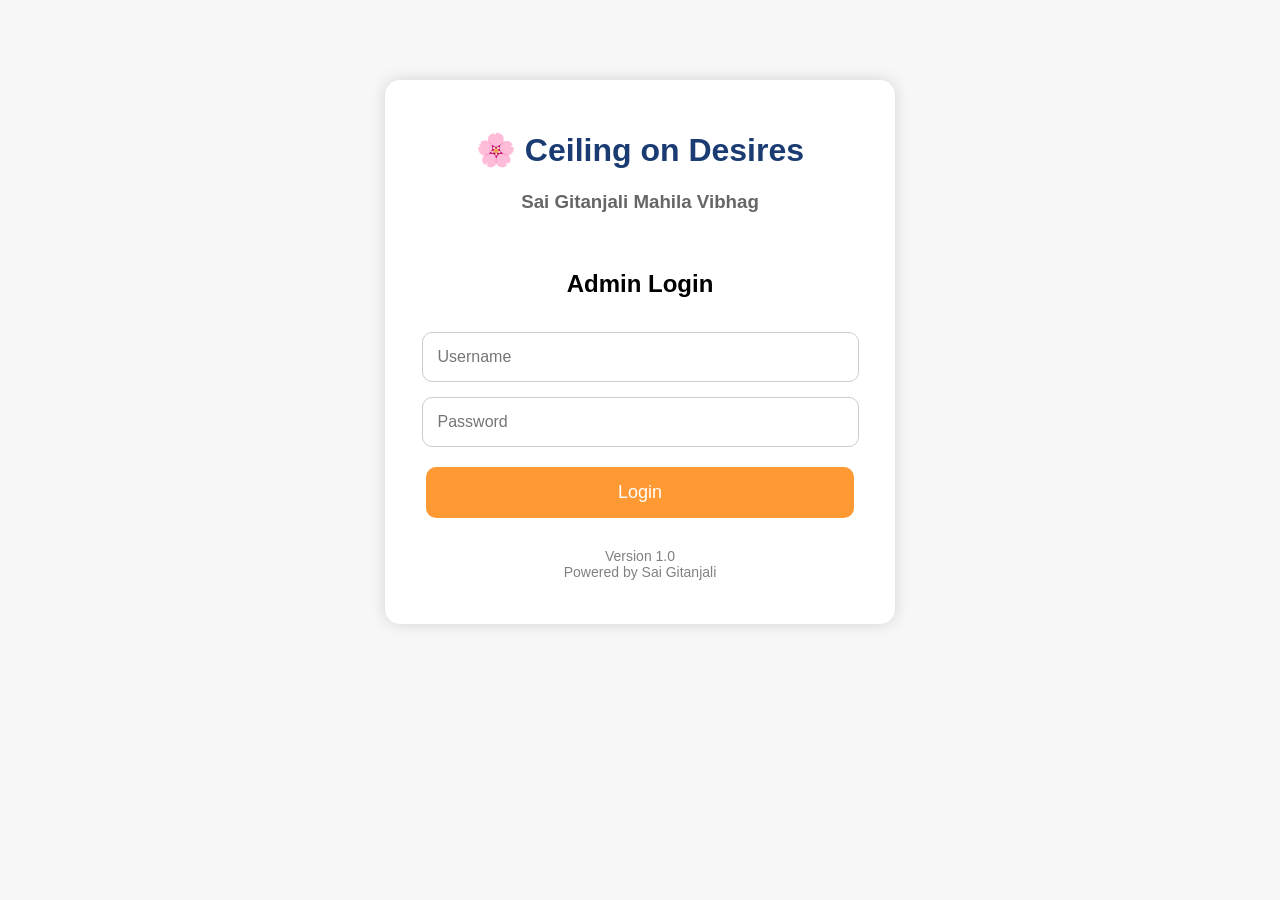
<file: index.html>
<!DOCTYPE html>
<html lang="en">

<head>

<meta charset="UTF-8">
<meta name="viewport" content="width=device-width, initial-scale=1.0">

<title>Ceiling on Desires</title>

<link rel="stylesheet" href="assets/css/style.css">

</head>


<body>

<div class="login-container">

<h1>🌸 Ceiling on Desires</h1>

<h3>Sai Gitanjali Mahila Vibhag</h3>

<br>

<h2>Admin Login</h2>

<form>

<input type="text"
placeholder="Username"
required>

<input type="password"
placeholder="Password"
required>

<button type="submit">

Login

</button>

</form>


<p class="footer">

Version 1.0<br>

Powered by Sai Gitanjali

</p>


</div>

</body>

</html>
</file>
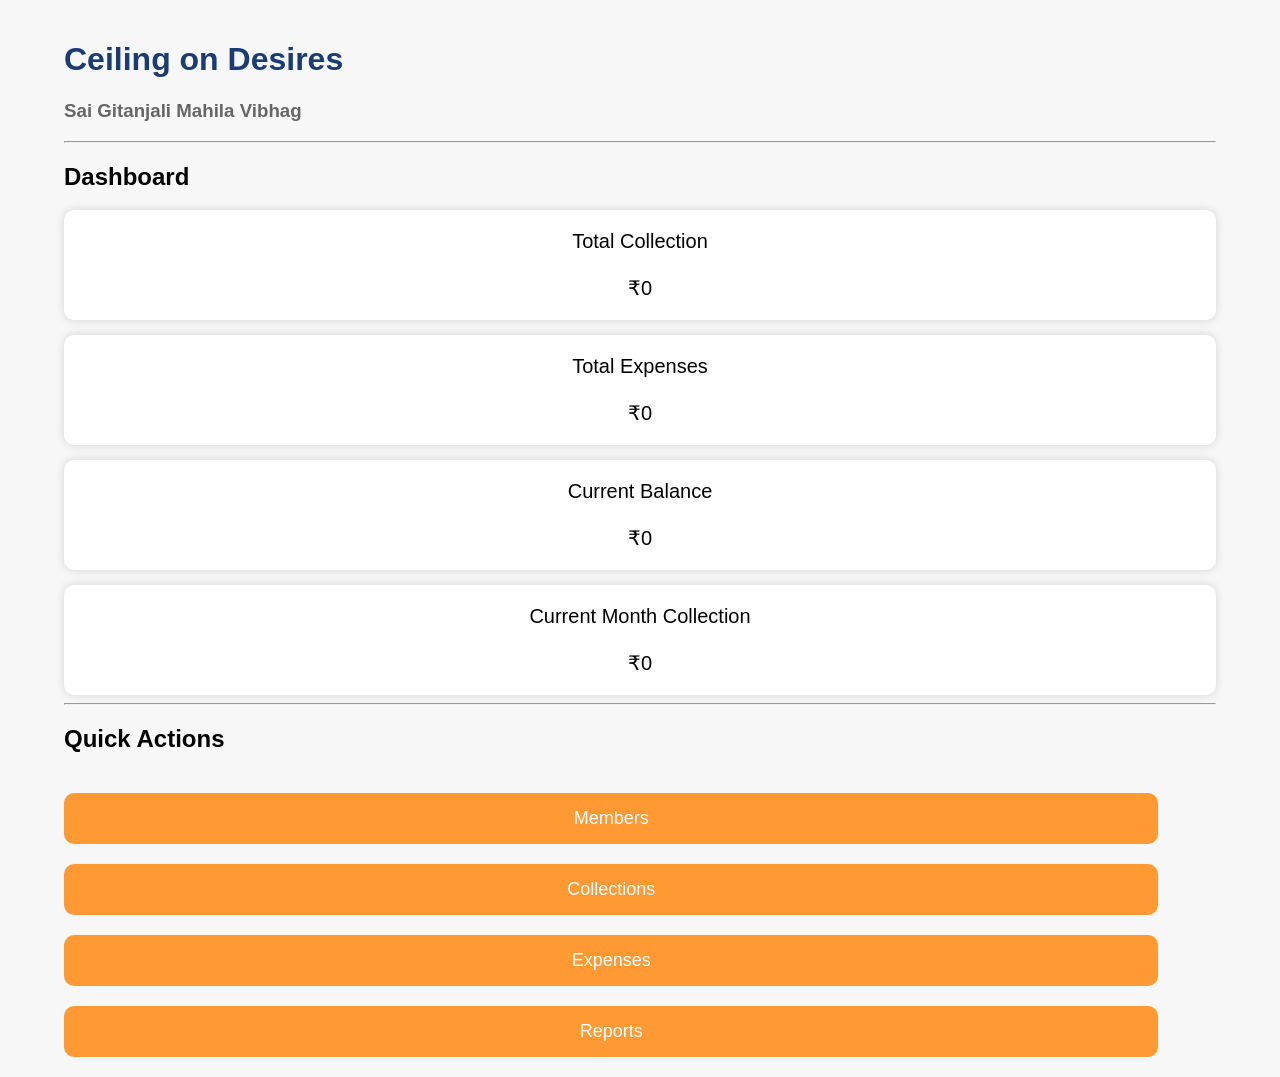
<file: dashboard.html>
<!DOCTYPE html>
<html>

<head>

<meta charset="UTF-8">

<meta name="viewport"
content="width=device-width,
initial-scale=1.0">

<title>Dashboard</title>

<link rel="stylesheet"
href="assets/css/style.css">

</head>

<body>

<div class="dashboard">

<h1>

Ceiling on Desires

</h1>

<h3>

Sai Gitanjali Mahila Vibhag

</h3>


<hr>


<h2>

Dashboard

</h2>


<div class="card">

Total Collection

<br><br>

₹0

</div>


<div class="card">

Total Expenses

<br><br>

₹0

</div>


<div class="card">

Current Balance

<br><br>

₹0

</div>


<div class="card">

Current Month Collection

<br><br>

₹0

</div>


<hr>


<h2>

Quick Actions

</h2>


<button>

Members

</button>


<button>

Collections

</button>


<button>

Expenses

</button>


<button>

Reports

</button>


</div>

</body>

</html>
</file>
<file: assets/css/style.css>
/* Main Stylesheet */
body{

margin:0;
padding:0;
font-family:Arial,sans-serif;
background:#f7f7f7;

}


.login-container{

width:90%;
max-width:450px;

margin:auto;
margin-top:80px;

padding:30px;

background:white;

border-radius:15px;

box-shadow:0px 0px 15px lightgray;

text-align:center;

}


h1{

color:#1b3c73;

}


h3{

color:#666;

}


input{

width:90%;

padding:15px;

margin-top:15px;

border:1px solid #ccc;

border-radius:10px;

font-size:16px;

}


button{

width:95%;

padding:15px;

margin-top:20px;

background:#ff9933;

border:none;

border-radius:10px;

color:white;

font-size:18px;

cursor:pointer;

}


button:hover{

background:#e88400;

}


.footer{

margin-top:30px;

font-size:14px;

color:gray;

}

.dashboard{

width:90%;
margin:auto;
padding:20px;

}


.card{

padding:20px;
margin-top:15px;

background:white;

border-radius:10px;

box-shadow:0px 0px 10px lightgray;

font-size:20px;

text-align:center;

}
</file>
